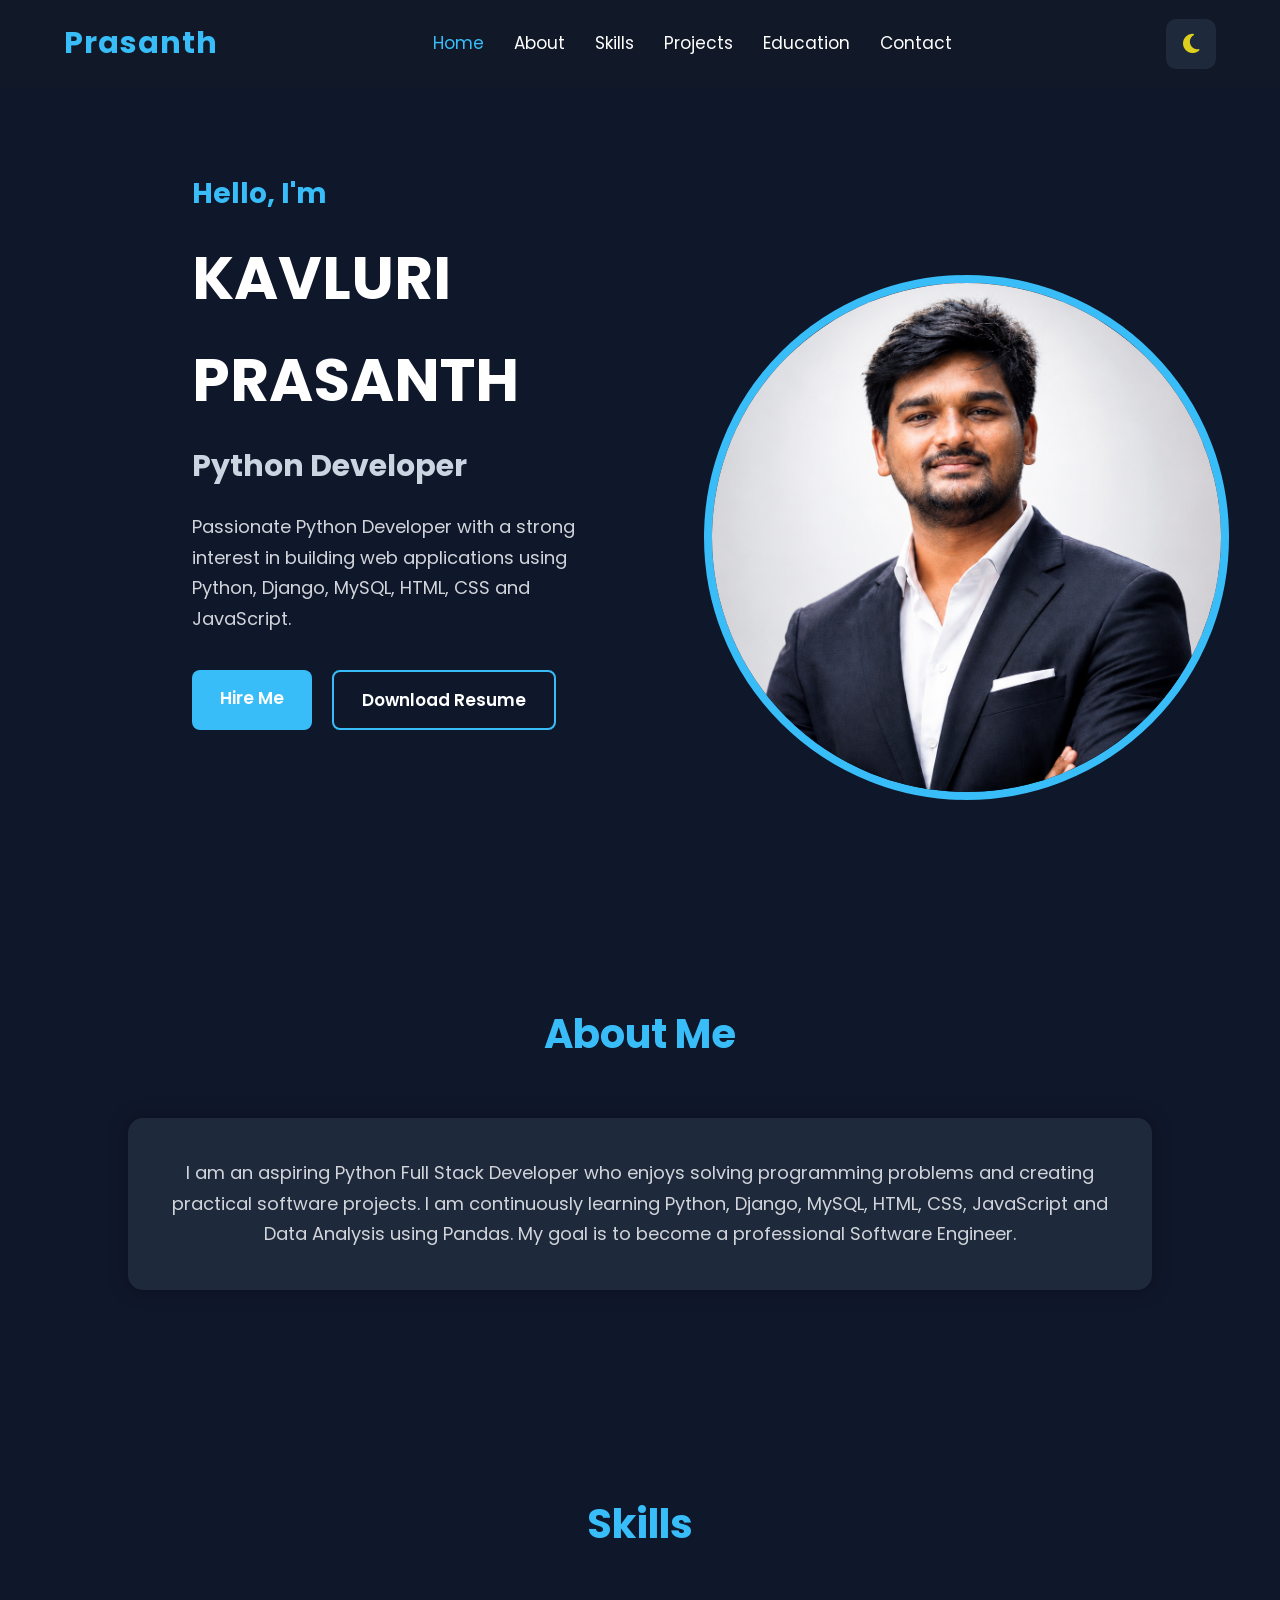
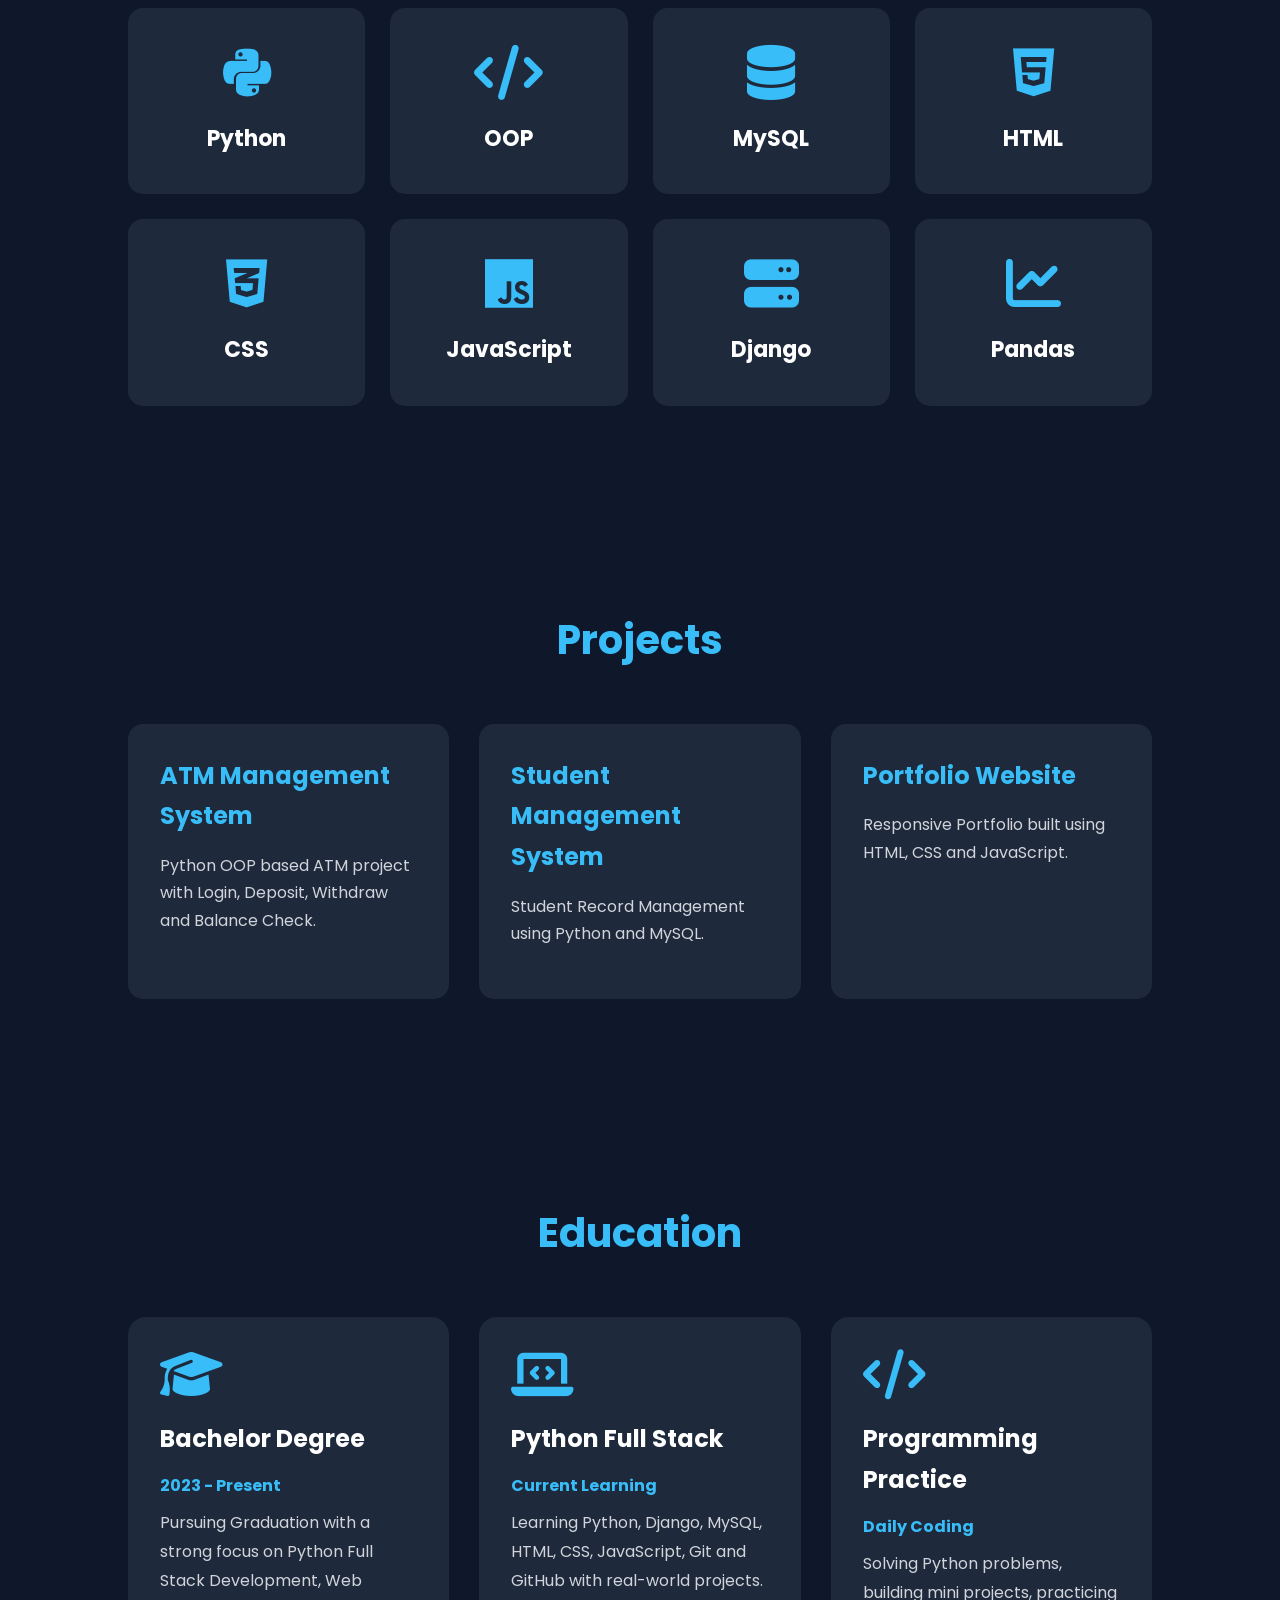
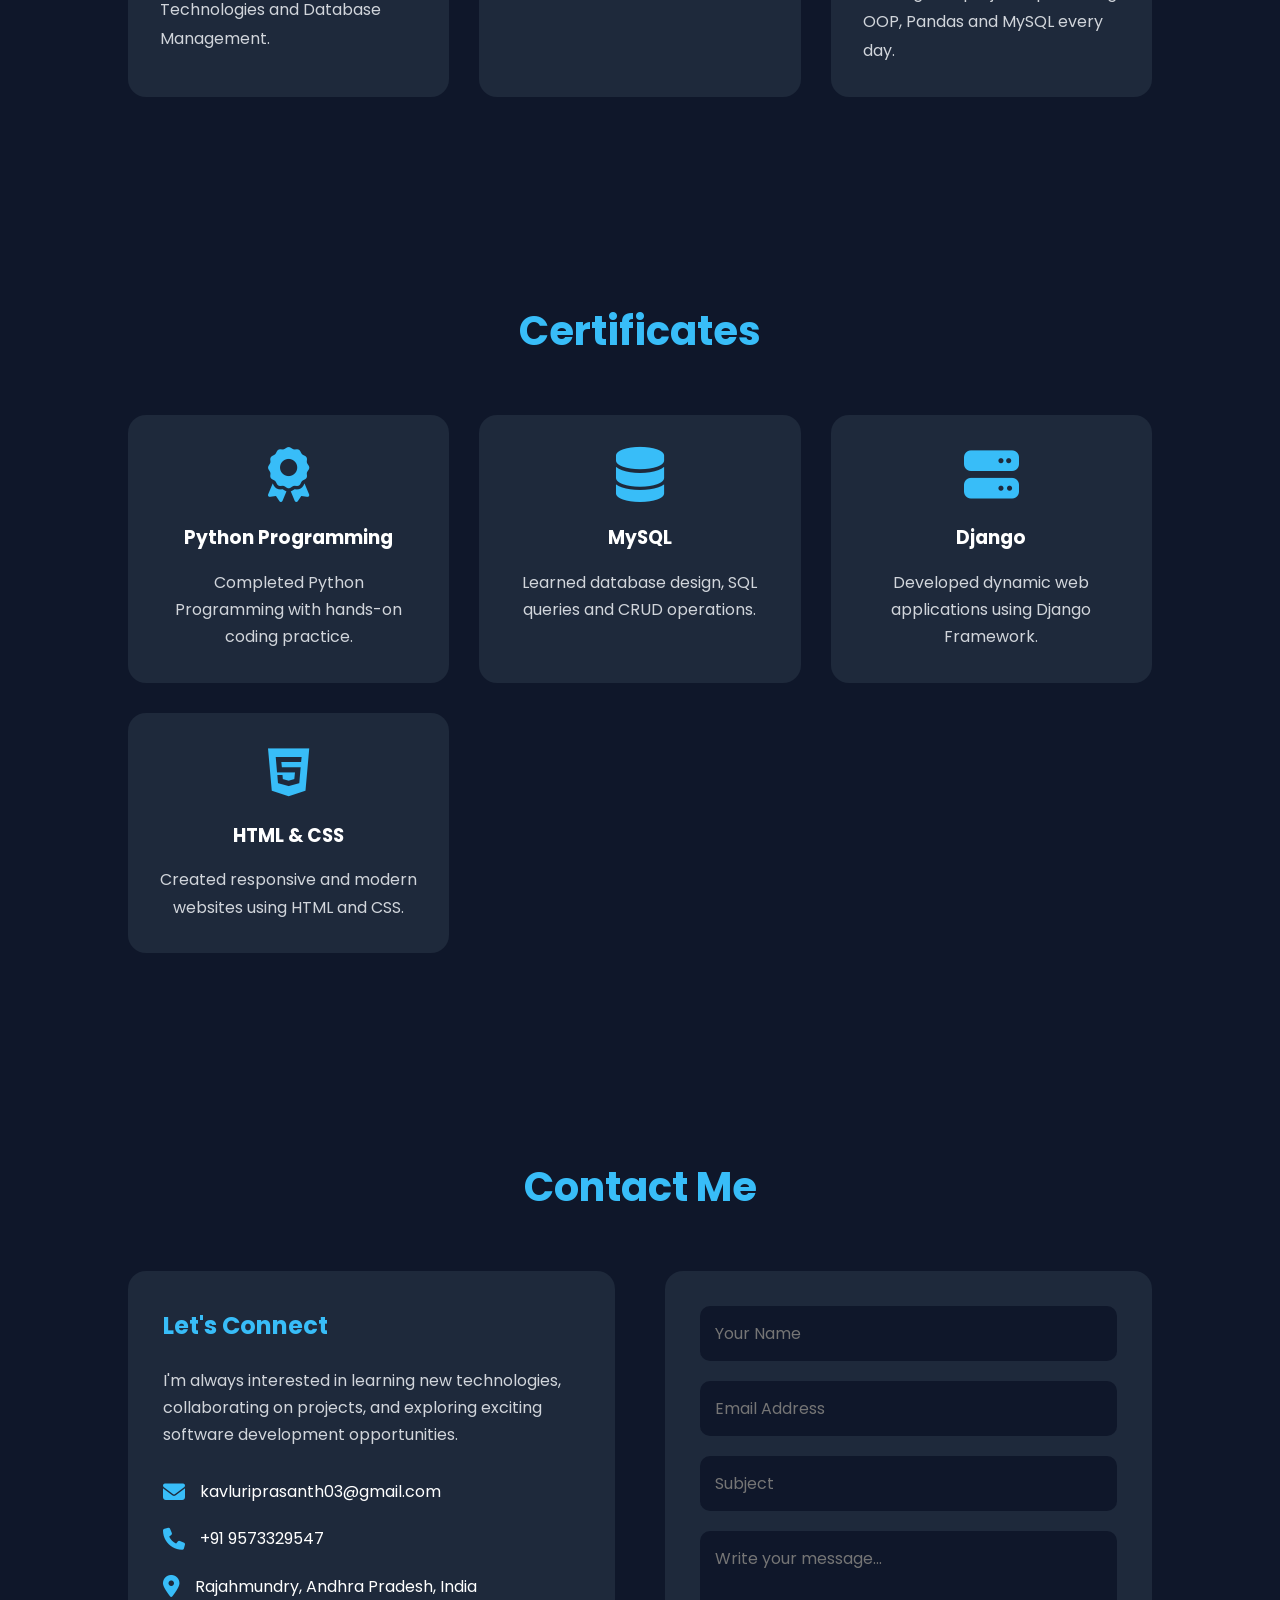
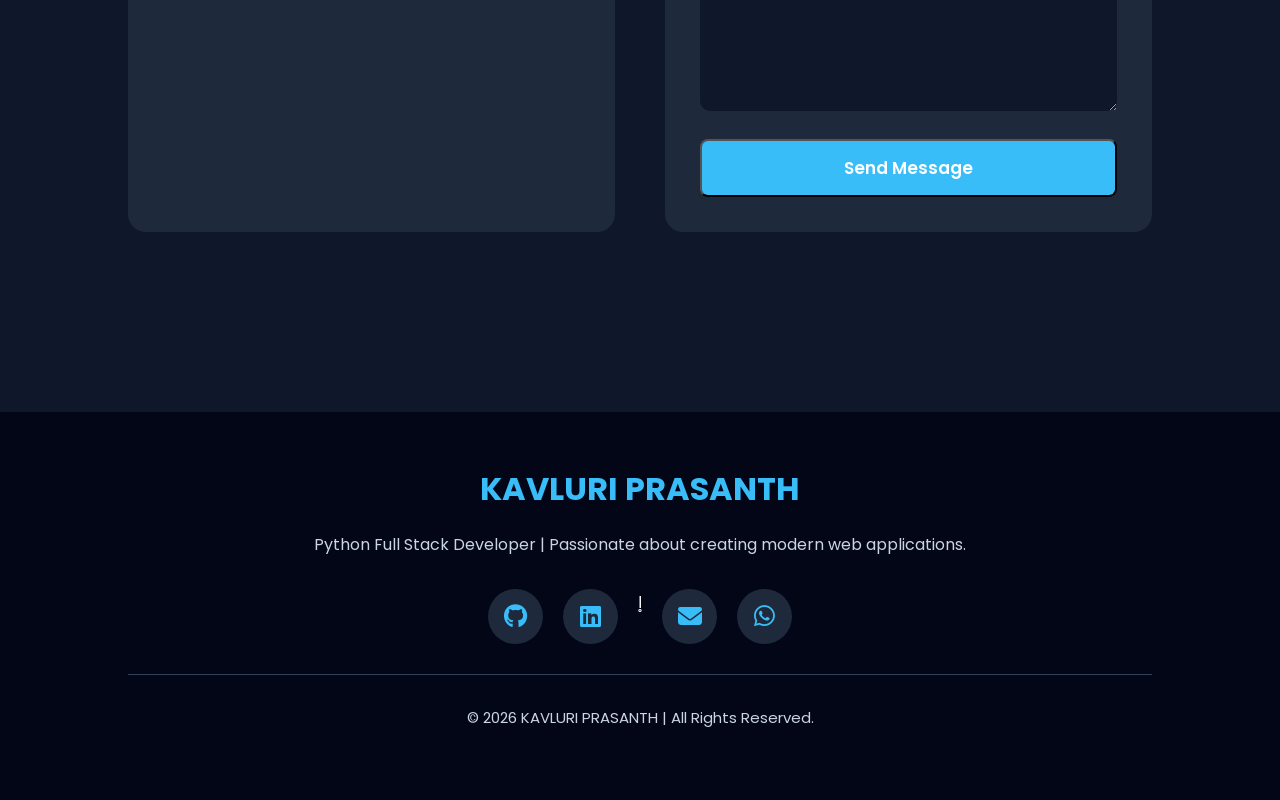
<file: index.html>
<!DOCTYPE html>
<html lang="en">
<head>
    <meta charset="UTF-8">
    <meta name="viewport" content="width=device-width, initial-scale=1.0">
    <title>KAVLURI PRASANTH | Python Full Stack Developer</title>

    <!-- CSS -->
    <link rel="stylesheet" href="style.css">

    <!-- Font Awesome -->
    <link rel="stylesheet"
        href="https://cdnjs.cloudflare.com/ajax/libs/font-awesome/6.5.2/css/all.min.css">
</head>

<body>
    

    <!-- ================= HEADER ================= -->

    <header>
        <nav class="navbar">

            <h2 class="logo">Prasanth</h2>

            <ul class="nav-links">
                <li><a href="#home">Home</a></li>
                <li><a href="#about">About</a></li>
                <li><a href="#skills">Skills</a></li>
                <li><a href="#projects">Projects</a></li>
                <li><a href="#education">Education</a></li>
                <li><a href="#contact">Contact</a></li>
            </ul>
            <div class="theme-toggle">
                <i class="fas fa-moon" id="theme-icon"></i>
            </div>

        </nav>
    </header>

    <!-- ================= HOME ================= -->

    <section class="home" id="home">

        <div class="home-text">

            <h3>Hello, I'm</h3>

            <h1>KAVLURI PRASANTH</h1>

            <h2>Python Full Stack Developer</h2>

            <p>
                Passionate Python Developer with a strong interest in
                building web applications using Python, Django,
                MySQL, HTML, CSS and JavaScript.
            </p>

            <div class="buttons">

                <a href="#contact" class="btn">
                    Hire Me
                </a>

                <a href="prasanth_kavluri_resume.pdf"
                    class="btn btn2"
                    download>
                    Download Resume
                </a>

            </div>

        </div>

        <div class="home-image">

    <div class="image-card">

        <div class="image-card-inner">

            <div class="image-front">
                <img src="new_one1.png" alt="Profile">
            </div>

            <div class="image-back">
                <h2>KAVLURI PRASANTH</h2>
                <p class="para1">Python Full Stack Developer</p>
            </div>

        </div>

    </div>

</div>
    </section>

    <!-- ================= ABOUT ================= -->

    <section id="about">

        <h2 class="title">About Me</h2>

        <div class="about-container">

            <p>

                I am an aspiring Python Full Stack Developer who enjoys
                solving programming problems and creating practical
                software projects.

                I am continuously learning Python, Django, MySQL,
                HTML, CSS, JavaScript and Data Analysis using Pandas.

                My goal is to become a professional Software Engineer.

            </p>

        </div>

    </section>

    <!-- ================= SKILLS ================= -->

    <section id="skills">

        <h2 class="title">Skills</h2>

        <div class="skills-container">

            <div class="skill-card">
                <i class="fab fa-python"></i>
                <h3>Python</h3>
            </div>

            <div class="skill-card">
                <i class="fas fa-code"></i>
                <h3>OOP</h3>
            </div>

            <div class="skill-card">
                <i class="fas fa-database"></i>
                <h3>MySQL</h3>
            </div>

            <div class="skill-card">
                <i class="fab fa-html5"></i>
                <h3>HTML</h3>
            </div>

            <div class="skill-card">
                <i class="fab fa-css3-alt"></i>
                <h3>CSS</h3>
            </div>

            <div class="skill-card">
                <i class="fab fa-js"></i>
                <h3>JavaScript</h3>
            </div>

            <div class="skill-card">
                <i class="fas fa-server"></i>
                <h3>Django</h3>
            </div>

            <div class="skill-card">
                <i class="fas fa-chart-line"></i>
                <h3>Pandas</h3>
            </div>

        </div>

    </section>

    <!-- ================= PROJECTS ================= -->

    <section id="projects">

        <h2 class="title">Projects</h2>

        <div class="project-container">

            <div class="project-card">

                <h3>ATM Management System</h3>

                <p>

                    Python OOP based ATM project with Login,
                    Deposit, Withdraw and Balance Check.

                </p>

            </div>

            <div class="project-card">

                <h3>Student Management System</h3>

                <p>

                    Student Record Management using
                    Python and MySQL.

                </p>

            </div>

            <div class="project-card">

                <h3>Portfolio Website</h3>

                <p>

                    Responsive Portfolio built using
                    HTML, CSS and JavaScript.

                </p>

            </div>

        </div>

    </section>

    <!-- ================= EDUCATION ================= -->

<section id="education">

    <h2 class="title">Education</h2>

    <div class="education-container">

        <div class="education-card">

            <i class="fas fa-graduation-cap"></i>

            <h3>Bachelor Degree</h3>

            <h4>2023 - Present</h4>

            <p>
                Pursuing Graduation with a strong focus on
                Python Full Stack Development,
                Web Technologies and Database Management.
            </p>

        </div>

        <div class="education-card">

            <i class="fas fa-laptop-code"></i>

            <h3>Python Full Stack</h3>

            <h4>Current Learning</h4>

            <p>
                Learning Python, Django, MySQL,
                HTML, CSS, JavaScript,
                Git and GitHub with real-world projects.
            </p>

        </div>

        <div class="education-card">

            <i class="fas fa-code"></i>

            <h3>Programming Practice</h3>

            <h4>Daily Coding</h4>

            <p>
                Solving Python problems,
                building mini projects,
                practicing OOP,
                Pandas and MySQL every day.
            </p>

        </div>

    </div>

</section>

    <!-- ================= CERTIFICATES ================= -->

   <section id="certificates">

    <h2 class="title">Certificates</h2>

    <div class="certificate-container">

        <div class="certificate-card">
            <i class="fas fa-award"></i>
            <h3>Python Programming</h3>
            <p>Completed Python Programming with hands-on coding practice.</p>
        </div>

        <div class="certificate-card">
            <i class="fas fa-database"></i>
            <h3>MySQL</h3>
            <p>Learned database design, SQL queries and CRUD operations.</p>
        </div>

        <div class="certificate-card">
            <i class="fas fa-server"></i>
            <h3>Django</h3>
            <p>Developed dynamic web applications using Django Framework.</p>
        </div>

        <div class="certificate-card">
            <i class="fab fa-html5"></i>
            <h3>HTML & CSS</h3>
            <p>Created responsive and modern websites using HTML and CSS.</p>
        </div>

    </div>

</section>

    <!-- ================= CONTACT ================= -->

<section id="contact">

    <h2 class="title">Contact Me</h2>

    <div class="contact-container">

        <div class="contact-info">

            <h2>Let's Connect</h2>

            <p>
                I'm always interested in learning new technologies,
                collaborating on projects, and exploring exciting
                software development opportunities.
            </p>

            <div class="info">
                <i class="fas fa-envelope"></i>
                <span>kavluriprasanth03@gmail.com</span>
            </div>

            <div class="info">
                <i class="fas fa-phone"></i>
                <span>+91 9573329547</span>
            </div>

            <div class="info">
                <i class="fas fa-location-dot"></i>
                <span>Rajahmundry, Andhra Pradesh, India</span>
            </div>

        </div>

        <form>

            <input type="text" placeholder="Your Name" required>

            <input type="email" placeholder="Email Address" required>

            <input type="text" placeholder="Subject">

            <textarea rows="6" placeholder="Write your message..."></textarea>

            <button class="btn">Send Message</button>

        </form>

    </div>

</section>

    <!-- ================= FOOTER ================= -->

<footer>

    <div class="footer-container">

        <h2>KAVLURI PRASANTH</h2>

        <p>
            Python Full Stack Developer | Passionate about creating modern web applications.
        </p>

        <div class="footer-social">

            <a href="https://github.com/prasanthkavluri03" target="_blank">
                <i class="fab fa-github"></i>
            </a>

            <a href="https://linkedin.com/in/yourprofile" target="_blank">
                <i class="fab fa-linkedin"></i>
            </a>
l̥
            <a href="mailto:kavluriprasanth03@gmail.com">
                <i class="fas fa-envelope"></i>
            </a>

            <a href="https://wa.me/9346490816" target="_blank" rel="noopener noreferrer" class="whatsapp" aria-label="WhatsApp">
                <i class="fab fa-whatsapp"></i>
            </a>
        </div>

        <hr>

        <p class="copyright">
            © 2026 KAVLURI PRASANTH | All Rights Reserved.
        </p>

    </div>

</footer>
<script src="script.js"></script>
</body>
</html>
</file>
<file: style.css>
/* ===========================
   GOOGLE FONT
=========================== */

@import url('https://fonts.googleapis.com/css2?family=Poppins:wght@300;400;500;600;700;800&display=swap');

/* ===========================
   GLOBAL
=========================== */

*{
    margin:0;
    padding:0;
    box-sizing:border-box;
    font-family:'Poppins',sans-serif;
    scroll-behavior:smooth;
}

body{
    background:#0f172a;
    color:#ffffff;
    line-height:1.7;
}

a{
    text-decoration:none;
}

ul{
    list-style:none;
}

img{
    width:100%;
    display:block;
}

/* ===========================
   HEADER
=========================== */

header{
    width:100%;
    position:fixed;
    top:0;
    left:0;
    background:#111827;
    z-index:1000;
    box-shadow:0 3px 10px rgba(0,0,0,.3);
}

.navbar{
    width:90%;
    margin:auto;
    display:flex;
    justify-content:space-between;
    align-items:center;
    padding:18px 0;
}

.logo{
    color:#38bdf8;
    font-size:30px;
    font-weight:700;
    letter-spacing:1px;
}

.nav-links{
    display:flex;
    gap:30px;
}

.nav-links a{
    color:#fff;
    font-size:17px;
    transition:.3s;
}

.nav-links a:hover{
    color:#38bdf8;
}

/* ===========================
   HOME
=========================== */

.home{
    min-height:100vh;
    width:90%;
    margin:auto;
    display:flex;
    justify-content:space-between;
    align-items:center;
    gap:60px;
}

.home-text{
    flex:1;
}

.home-text h3{
    color:#38bdf8;
    font-size:28px;
}

.home-text h1{
    font-size:60px;
    margin:10px 0;
}

.home-text h2{
    color:#cbd5e1;
    font-size:30px;
    margin-bottom:20px;
}

.home-text p{
    color:#d1d5db;
    font-size:18px;
    max-width:600px;
}

/* ===========================
   BUTTONS
=========================== */

.buttons{
    margin-top:35px;
    display:flex;
    gap:20px;
}

.btn{
    background:#38bdf8;
    color:#fff;
    padding:14px 28px;
    border-radius:8px;
    font-size:17px;
    font-weight:600;
    transition:.3s;
}

.btn:hover{
    background:#0284c7;
    transform:translateY(-5px);
}

.btn2{
    background:transparent;
    border:2px solid #38bdf8;
}

.btn2:hover{
    background:#38bdf8;
}

/* ===========================
   PROFILE IMAGE
=========================== */

.home-image{
    flex:1;
    display:flex;
    justify-content:center;
}

.image-card{

    width:350px;
    height:350px;
    perspective:1000px;

}

.image-card-inner{

    width:150%;
    height:150%;
    position:relative;
    transition:transform .8s;
    transform-style:preserve-3d;

}

.image-card:hover .image-card-inner{

    transform:rotateY(180deg);

}

.image-front,
.image-back{

    position:absolute;
    width:100%;
    height:100%;
    border-radius:50%;
    overflow:hidden;
    backface-visibility:hidden;
    border:8px solid #38bdf8;

}

.image-front img{

    width:100%;
    height:100%;
    object-fit:cover;

}

.image-back{

    background:#1e293b;
    color:white;
    display:flex;
    flex-direction:column;
    justify-content:center;
    align-items:center;
    transform:rotateY(180deg);

}

.image-back h2{

    color:#38bdf8;
    margin-bottom:15px;

}

.image-back p{

    font-size:18px;

}

/* ===========================
   COMMON SECTION
=========================== */

section{
    padding:100px 10%;
}

.title{
    text-align:center;
    font-size:40px;
    color:#38bdf8;
    margin-bottom:50px;
}

/* ===========================
   ABOUT
=========================== */

.about-container{
    background:#1e293b;
    padding:40px;
    border-radius:15px;
    text-align:center;
    box-shadow:0 0 20px rgba(0,0,0,.3);
}

.about-container p{
    font-size:18px;
    color:#d1d5db;
}

/* ===========================
   SIMPLE FADE ANIMATION
=========================== */

@keyframes fadeUp{

    from{

        opacity:0;
        transform:translateY(40px);

    }

    to{

        opacity:1;
        transform:translateY(0);

    }

}

.home-text,
.home-image,
.about-container{

    animation:fadeUp 1.2s ease;

}

/* Active Menu */

.nav-links a.active{
    color:#38bdf8;
}

/* Scroll Animation */

.hidden{
    opacity:0;
    transform:translateY(50px);
    transition:all .8s ease;
}

.show{
    opacity:1;
    transform:translateY(0);
}

/* Back To Top */

#topBtn:hover{
    transform:scale(1.1);
}

/* ===========================
   SKILLS SECTION
=========================== */

.skills-container{
    display:grid;
    grid-template-columns:repeat(auto-fit,minmax(220px,1fr));
    gap:25px;
    margin-top:40px;
}

.skill-card{
    background:#1e293b;
    padding:35px 20px;
    border-radius:15px;
    text-align:center;
    transition:.4s;
    cursor:pointer;
    border:2px solid transparent;
}

.skill-card:hover{
    transform:translateY(-10px);
    border-color:#38bdf8;
    box-shadow:0 0 20px rgba(56,189,248,.5);
}

.skill-card i{
    font-size:55px;
    color:#38bdf8;
    margin-bottom:20px;
}

.skill-card h3{
    font-size:22px;
    color:#fff;
}

/* ===========================
   PROJECT SECTION
=========================== */

.project-container{
    display:grid;
    grid-template-columns:repeat(auto-fit,minmax(300px,1fr));
    gap:30px;
    margin-top:40px;
}

.project-card{
    background:#1e293b;
    padding:30px;
    border-radius:15px;
    transition:.4s;
    border:2px solid transparent;
}

.project-card:hover{
    transform:translateY(-10px);
    border-color:#38bdf8;
    box-shadow:0 0 25px rgba(56,189,248,.4);
}

.project-card h3{
    color:#38bdf8;
    margin-bottom:15px;
    font-size:24px;
}

.project-card p{
    color:#d1d5db;
    font-size:16px;
    margin-bottom:20px;
}

.project-card .btn{
    display:inline-block;
    margin-top:10px;
}

/* ===========================
   EDUCATION SECTION
=========================== */

#education{
    padding:100px 10%;
}

.education-container{
    display:grid;
    grid-template-columns:repeat(auto-fit,minmax(320px,1fr));
    gap:30px;
    margin-top:50px;
}

.education-card{
    background:#1e293b;
    padding:30px;
    border-radius:18px;
    border:2px solid transparent;
    transition:0.5s ease;
    position:relative;
    overflow:hidden;
}

/* Glow Line Animation */

.education-card::before{

    content:"";
    position:absolute;
    top:0;
    left:-100%;
    width:100%;
    height:5px;
    background:#38bdf8;
    transition:.6s;

}

.education-card:hover::before{

    left:0;

}

/* Hover Effect */

.education-card:hover{

    transform:translateY(-12px) scale(1.03);
    border-color:#38bdf8;
    box-shadow:0 0 25px rgba(56,189,248,.5);

}

/* Icon */

.education-card i{

    font-size:50px;
    color:#38bdf8;
    margin-bottom:20px;

}

.education-card h3{

    font-size:24px;
    margin-bottom:12px;
    color:white;

}

.education-card h4{

    color:#38bdf8;
    margin-bottom:10px;

}

.education-card p{

    color:#d1d5db;
    line-height:1.8;

}

/* Fade Animation */

.education-card{

    opacity:0;
    transform:translateY(60px);
    animation:eduAnimation 1s forwards;

}

.education-card:nth-child(1){

    animation-delay:.2s;

}

.education-card:nth-child(2){

    animation-delay:.5s;

}

.education-card:nth-child(3){

    animation-delay:.8s;

}

@keyframes eduAnimation{

    from{

        opacity:0;
        transform:translateY(60px);

    }

    to{

        opacity:1;
        transform:translateY(0);

    }

}

/* ===========================
   CERTIFICATES
=========================== */

.certificate-container{

    display:grid;
    grid-template-columns:repeat(auto-fit,minmax(260px,1fr));
    gap:30px;
    margin-top:40px;

}

.certificate-card{

    background:#1e293b;
    padding:30px;
    text-align:center;
    border-radius:18px;
    transition:.4s;
    border:2px solid transparent;

}

.certificate-card:hover{

    transform:translateY(-12px);
    border-color:#38bdf8;
    box-shadow:0 0 25px rgba(56,189,248,.5);

}

.certificate-card i{

    font-size:55px;
    color:#38bdf8;
    margin-bottom:20px;

}

.certificate-card h3{

    margin-bottom:15px;

}

.certificate-card p{

    color:#d1d5db;

}

/* ===========================
   CONTACT
=========================== */

.contact-container{

    display:grid;
    grid-template-columns:1fr 1fr;
    gap:50px;
    margin-top:50px;

}

.contact-info{

    background:#1e293b;
    padding:35px;
    border-radius:18px;

}

.contact-info h2{

    color:#38bdf8;
    margin-bottom:20px;

}

.contact-info p{

    color:#d1d5db;
    margin-bottom:30px;

}

.info{

    display:flex;
    align-items:center;
    margin:20px 0;

}

.info i{

    font-size:22px;
    color:#38bdf8;
    margin-right:15px;

}

form{

    background:#1e293b;
    padding:35px;
    border-radius:18px;

}

form input,
form textarea{

    width:100%;
    padding:15px;
    margin-bottom:20px;
    border:none;
    border-radius:10px;
    background:#0f172a;
    color:white;
    font-size:16px;

}

form input:focus,
form textarea:focus{

    outline:2px solid #38bdf8;

}

form button{

    width:100%;

}

.certificate-card,
.contact-info,
form{

    animation:fadeUp 1s ease;

}

.certificate-card:hover i{

    transform:rotate(360deg);
    transition:.8s;

}

.info:hover{

    transform:translateX(10px);
    transition:.4s;

}

/* ===========================
   FOOTER
=========================== */

footer{

    background:#020617;
    padding:50px 10%;
    margin-top:80px;

}

.footer-container{

    text-align:center;

}

.footer-container h2{

    color:#38bdf8;
    font-size:32px;
    margin-bottom:15px;

}

.footer-container p{

    color:#cbd5e1;
    margin-bottom:20px;

}

.footer-social{

    display:flex;
    justify-content:center;
    gap:20px;
    margin:30px 0;

}

.footer-social a{

    width:55px;
    height:55px;
    display:flex;
    justify-content:center;
    align-items:center;
    border-radius:50%;
    background:#1e293b;
    color:#38bdf8;
    font-size:24px;
    transition:.4s;

}

.footer-social a:hover{

    background:#38bdf8;
    color:#fff;
    transform:translateY(-8px) rotate(360deg);
    box-shadow:0 0 25px #38bdf8;

}

footer hr{

    border:none;
    height:1px;
    background:#334155;
    margin:30px 0;

}

.copyright{

    color:#94a3b8;
    font-size:15px;

}

footer{

    animation:fadeUp 1.2s ease;

}


/*=========================
 DARK/LIGHT BUTTON
==========================*/

.theme-toggle{

    width:50px;
    height:50px;
    border-radius:20%;
    background:#1e293b;
    display:flex;
    justify-content:center;
    align-items:center;
    cursor:pointer;
    transition:.4s;

}

.theme-toggle:hover{

    background:#38bdf8;
    transform:rotate(180deg);

}

.theme-toggle i{

    font-size:22px;
    color:rgb(220, 207, 29);

}


/*=========================
 LIGHT MODE
==========================*/

body.light{

    background:#f8fafc;
    color:#111827;

}

body.light header{

    background:white;

}

body.light .skill-card,
body.light .project-card,
body.light .education-card,
body.light .certificate-card,
body.light .contact-info,
body.light form{

    background:white;
    color:#111827;
    box-shadow:0 5px 20px rgba(0,0,0,.1);

}

body.light p{

    color:#374151;

}

body.light .nav-links a{

    color:#111827;

}

body.light .btn2{

    color:#111827;
    border-color:#38bdf8;

}

body.light .btn2:hover{

    color:#ffffff;

}

body.light footer{

    background:#e5e7eb;

}

body.light .home-text h2,
body.light .home-text p,
body.light .about-container p,
body.light .project-card p,
body.light .project-card h3,
body.light .skill-card h3,
body.light .education-card h3,
body.light .education-card h4,
body.light .education-card p,
body.light .certificate-card h3,
body.light .certificate-card p,
body.light .contact-info h2,
body.light .contact-info p,
body.light .info span,
body.light .footer-container h2,
body.light .footer-container p,
body.light .image-back {

    color:#111827;

}

body.light .about-container,
body.light .image-back,
body.light .footer-social a {

    background:#ffffff;

}

body.light .footer-social a{

    color:#111827;

}

body.light form input,
body.light form textarea{

    background:#f1f5f9;
    color:#111827;
    border:1px solid #cbd5e1;

}

body.light form input:focus,
body.light form textarea:focus{

    outline:2px solid #2563eb;

}

body.light .theme-toggle{

    background:#e5e7eb;

}

body.light .theme-toggle i{

    color:#111827;

}
</file>
